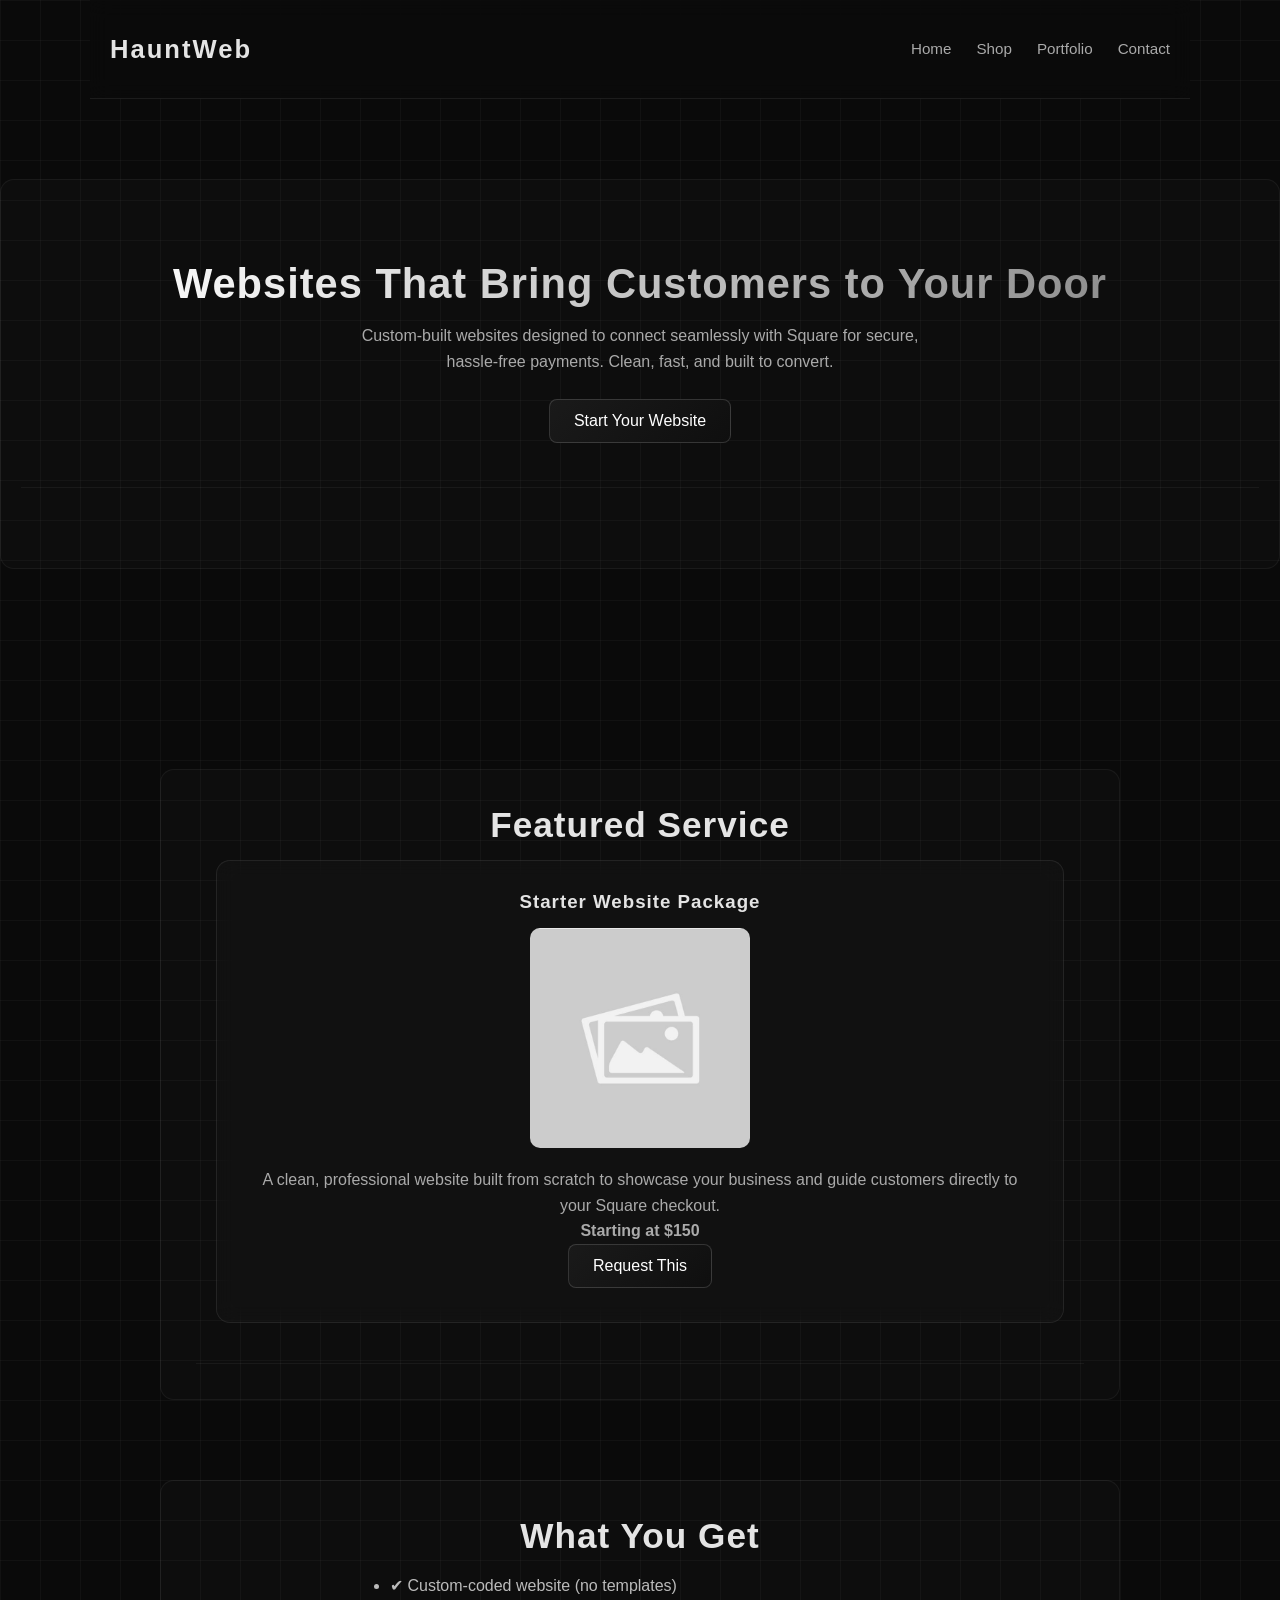
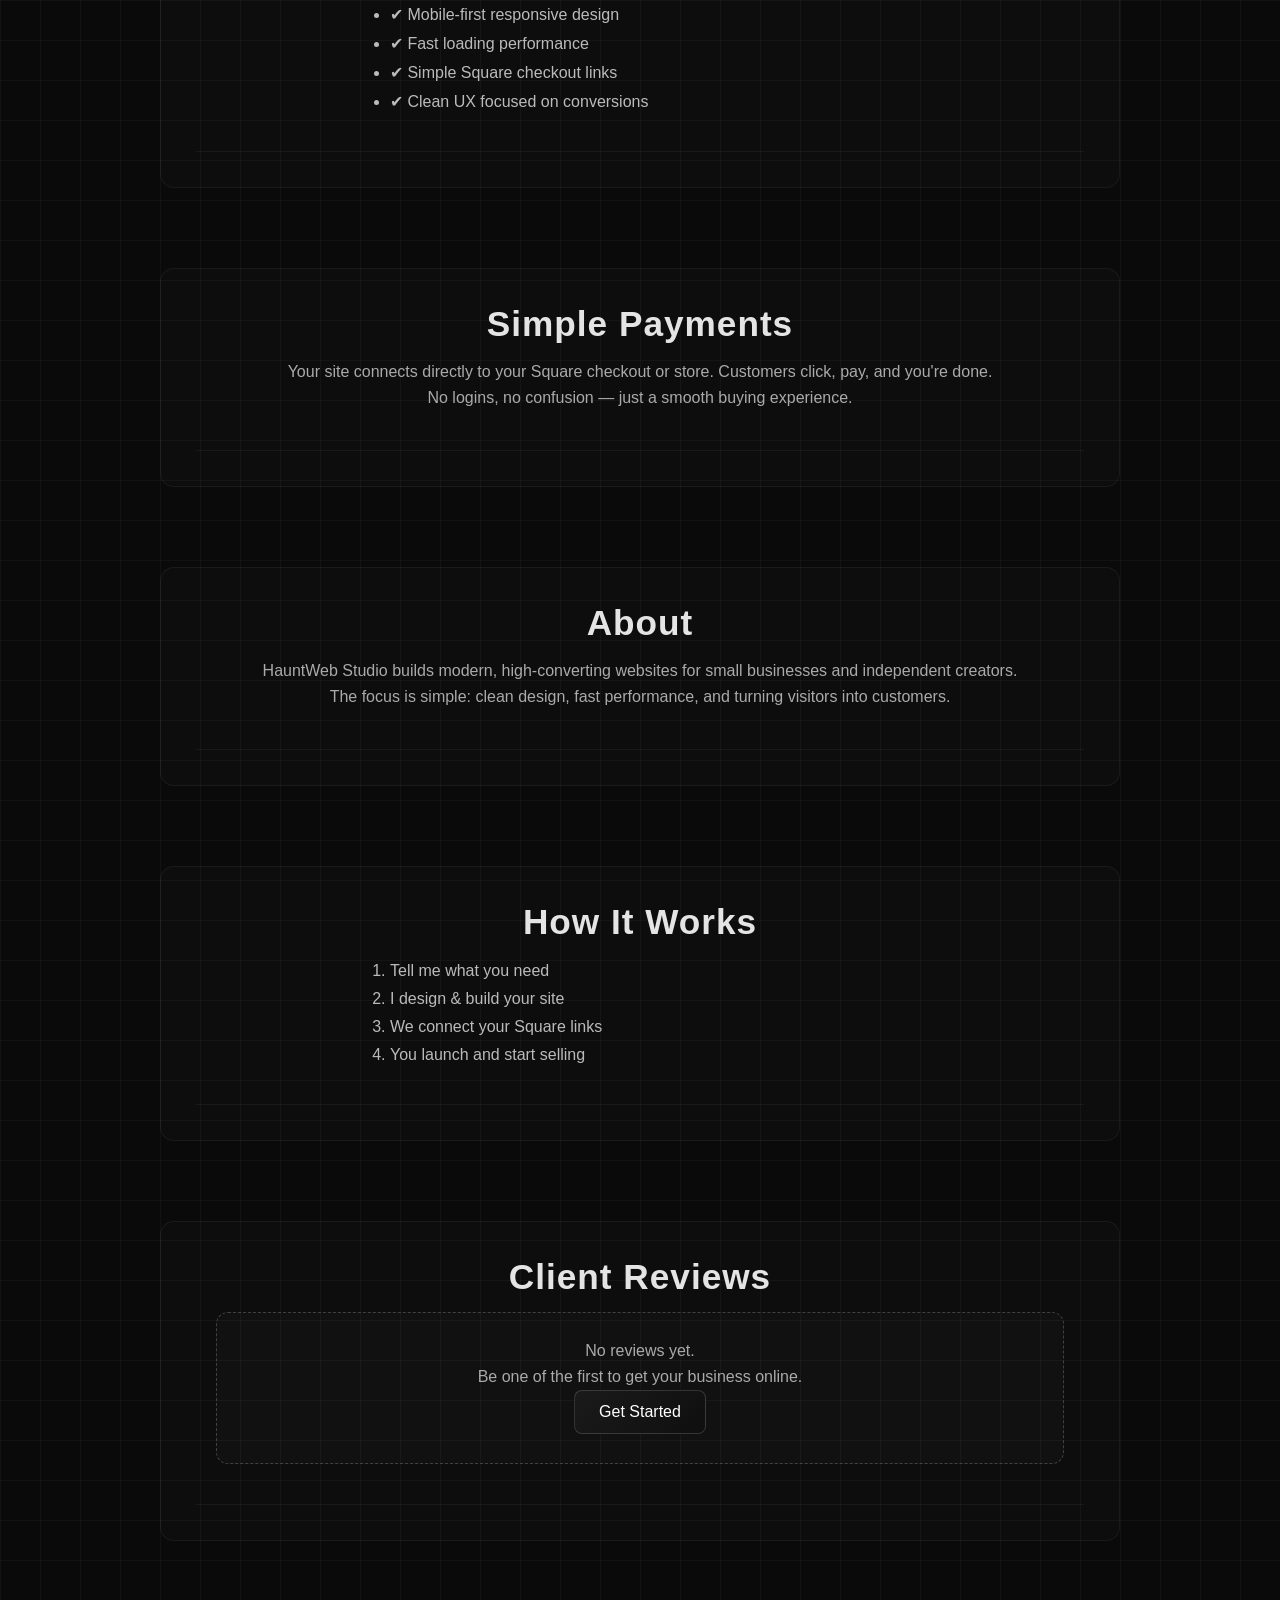
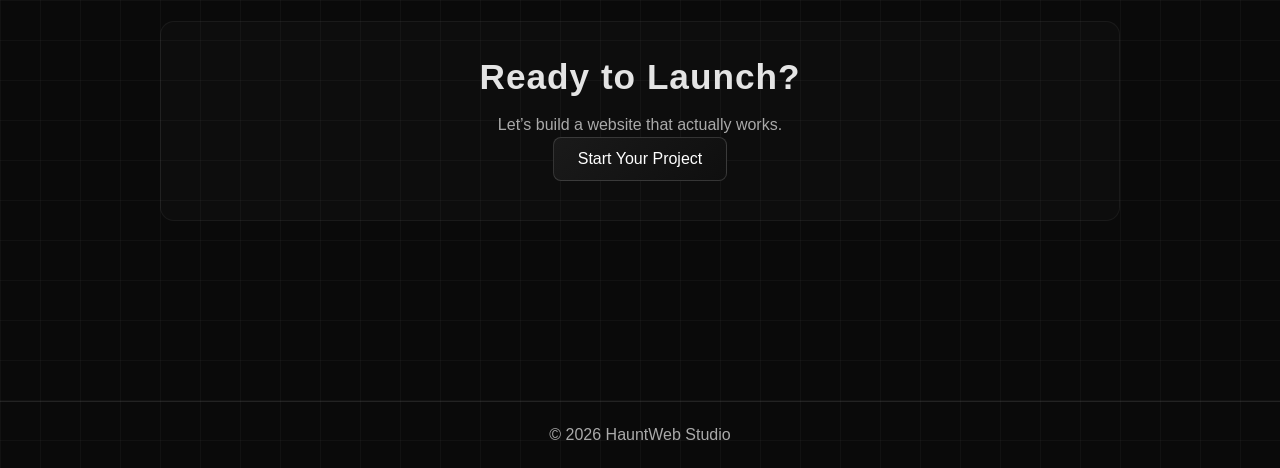
<file: index.html>
<!DOCTYPE html>
<html lang="en">

<head>
    <meta charset="UTF-8">
    <meta name="viewport" content="width=device-width, initial-scale=1.0">
    <title>HauntWeb Studio | Custom Websites</title>
    <link rel="stylesheet" href="styles.css">
</head>

<body>

    <!-- ================= HEADER ================= -->
    <header>
        <h1>HauntWeb</h1>

        <nav aria-label="Main navigation">

            <button id="menu-toggle" aria-label="Toggle menu">
                <span></span>
                <span></span>
                <span></span>
            </button>

            <div id="menu-overlay"></div>

            <ul id="menu">
                <li><a href="#">Home</a></li>
                <li><a href="shop.html">Shop</a></li>
                <li><a href="portfolio.html">Portfolio</a></li>
                <li><a href="contact.html">Contact</a></li>
            </ul>

        </nav>
    </header>

    <!-- ================= HERO ================= -->
    <section class="hero fade-in">
        <div class="container">
            <h2>Websites That Bring Customers to Your Door</h2>
            <p>
                Custom-built websites designed to connect seamlessly with Square for secure,
                hassle-free payments. Clean, fast, and built to convert.
            </p>

            <a href="shop.html" class="btn">Start Your Website</a>
        </div>
    </section>

    <main>

        <!-- ================= FEATURE ================= -->
        <section class="products fade-in">
            <div class="container">
                <h2>Featured Service</h2>

                <article>
                    <h3>Starter Website Package</h3>

                    <img src="IMG/placeholder.jpg" alt="Website preview">

                    <p>
                        A clean, professional website built from scratch to showcase your business
                        and guide customers directly to your Square checkout.
                    </p>

                    <p><strong>Starting at $150</strong></p>

                    <a href="shop.html" class="btn">Request This</a>
                </article>
            </div>
        </section>

        <!-- ================= BENEFITS ================= -->
        <section class="fade-in">
            <div class="container">
                <h2>What You Get</h2>

                <ul>
                    <li>✔ Custom-coded website (no templates)</li>
                    <li>✔ Mobile-first responsive design</li>
                    <li>✔ Fast loading performance</li>
                    <li>✔ Simple Square checkout links</li>
                    <li>✔ Clean UX focused on conversions</li>
                </ul>
            </div>
        </section>

        <!-- ================= PAYMENTS ================= -->
        <section class="fade-in">
            <div class="container">
                <h2>Simple Payments</h2>

                <p>
                    Your site connects directly to your Square checkout or store.
                    Customers click, pay, and you're done.
                </p>

                <p>No logins, no confusion — just a smooth buying experience.</p>
            </div>
        </section>

        <!-- ================= ABOUT ================= -->
        <section class="fade-in">
            <div class="container">
                <h2>About</h2>

                <p>
                    HauntWeb Studio builds modern, high-converting websites for small businesses
                    and independent creators.
                </p>

                <p>
                    The focus is simple: clean design, fast performance, and turning visitors into customers.
                </p>
            </div>
        </section>

        <!-- ================= PROCESS ================= -->
        <section class="fade-in">
            <div class="container">
                <h2>How It Works</h2>

                <ol>
                    <li>Tell me what you need</li>
                    <li>I design & build your site</li>
                    <li>We connect your Square links</li>
                    <li>You launch and start selling</li>
                </ol>
            </div>
        </section>

        <!-- ================= REVIEWS ================= -->
        <section class="fade-in">
            <div class="container">
                <h2>Client Reviews</h2>

                <div class="reviews-box">
                    <p>No reviews yet.</p>
                    <p>Be one of the first to get your business online.</p>

                    <a href="#" class="btn">Get Started</a>
                </div>
            </div>
        </section>

        <!-- ================= CTA ================= -->
        <section class="fade-in">
            <div class="container">
                <h2>Ready to Launch?</h2>
                <p>Let’s build a website that actually works.</p>

                <a href="shop.html" class="btn">Start Your Project</a>
            </div>
        </section>

    </main>

    <!-- ================= FOOTER ================= -->
    <footer>
        <p>&copy; 2026 HauntWeb Studio</p>
    </footer>

    <!-- ================= BACK TO TOP ================= -->
    <button id="back-to-top">↑</button>

    <!-- ================= SCRIPTS ================= -->
    <script>
        const toggle = document.getElementById("menu-toggle");
        const menu = document.getElementById("menu");
        const overlay = document.getElementById("menu-overlay");

        toggle.addEventListener("click", () => {
            toggle.classList.toggle("active");
            menu.classList.toggle("active");
            overlay.classList.toggle("active");
        });

        overlay.addEventListener("click", () => {
            toggle.classList.remove("active");
            menu.classList.remove("active");
            overlay.classList.remove("active");
        });
    </script>

    <script>
        const backToTop = document.getElementById("back-to-top");

        window.addEventListener("scroll", () => {
            backToTop.style.display = window.scrollY > 300 ? "block" : "none";
        });

        backToTop.addEventListener("click", () => {
            window.scrollTo({ top: 0, behavior: "smooth" });
        });
    </script>

    <script>
        const elements = document.querySelectorAll(".fade-in");

        const observer = new IntersectionObserver((entries) => {
            entries.forEach(entry => {
                if (entry.isIntersecting) {
                    entry.target.classList.add("show");
                }
            });
        });

        elements.forEach(el => observer.observe(el));
    </script>

</body>

</html>
</file>
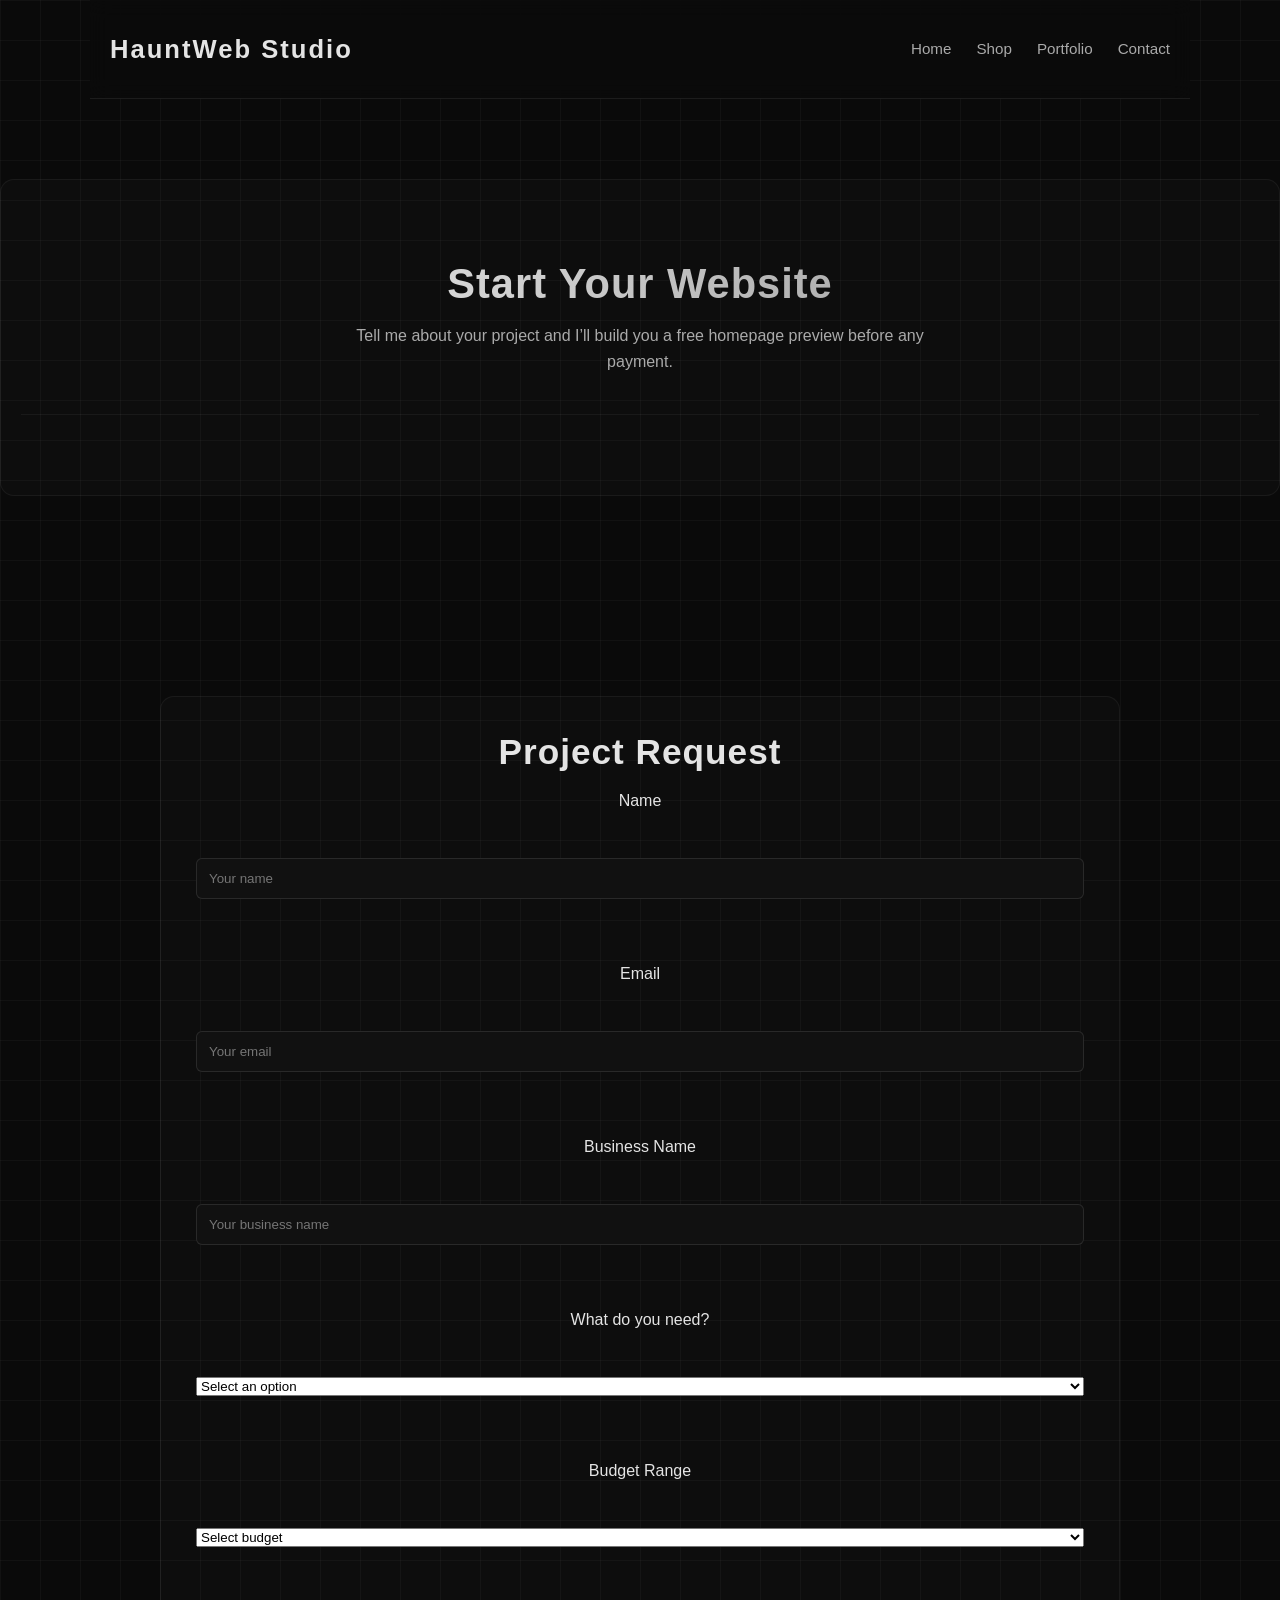
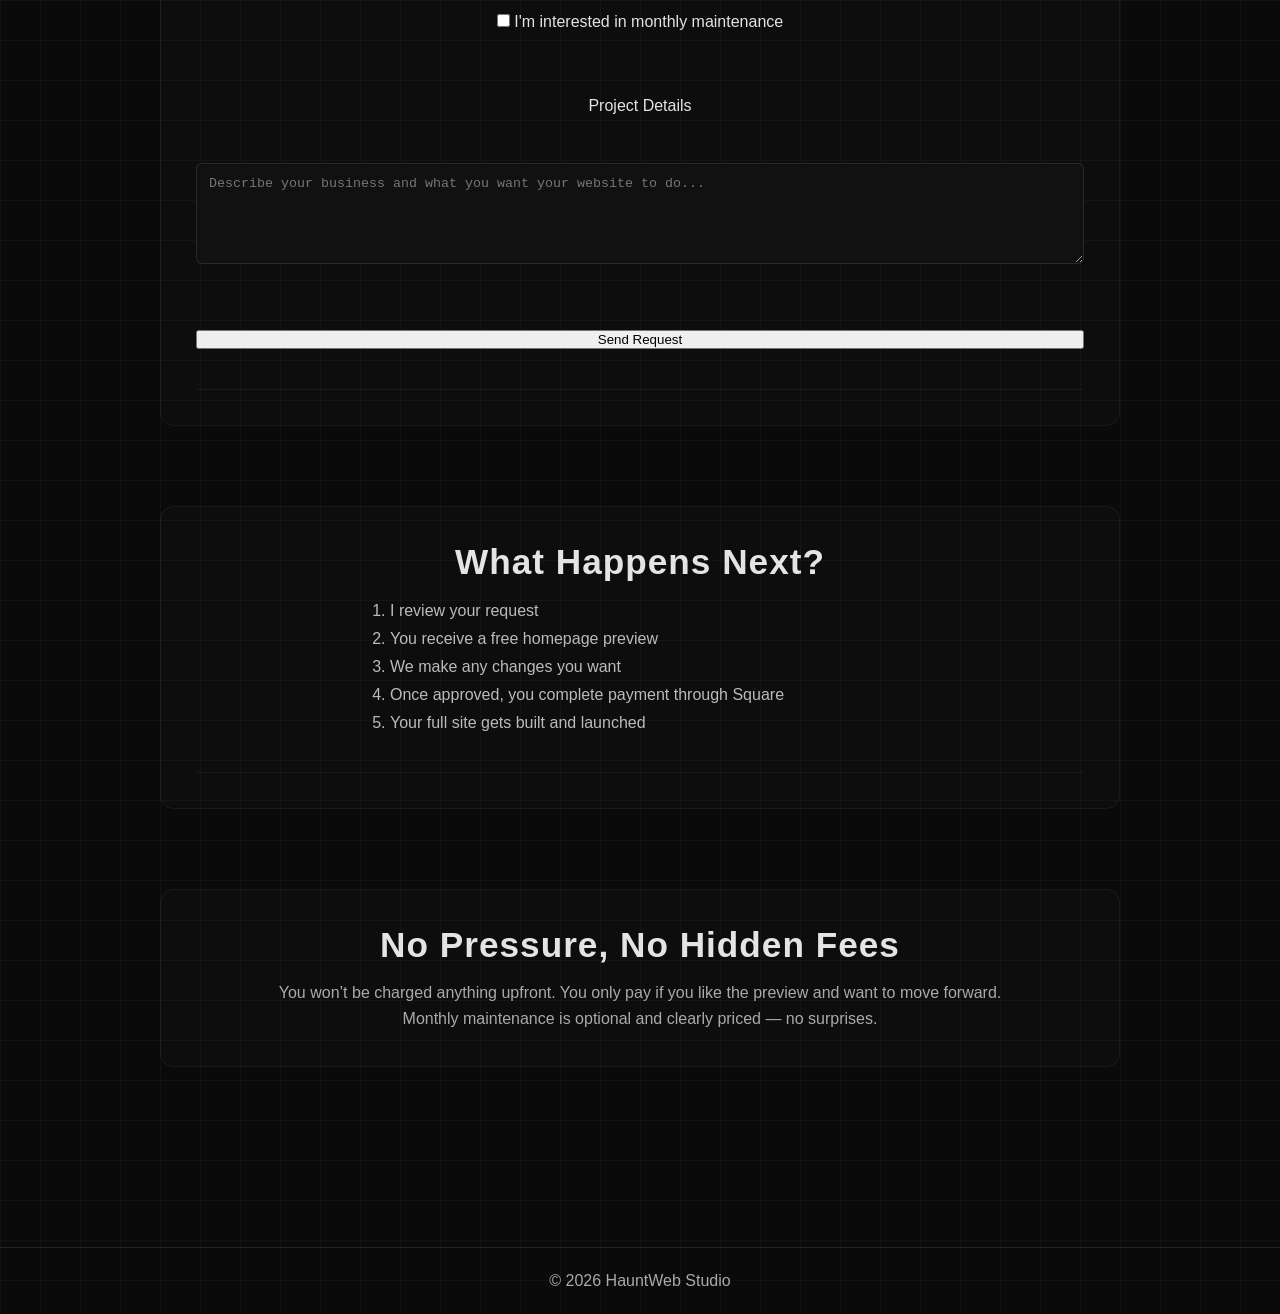
<file: contact.html>
<!DOCTYPE html>
<html lang="en">

<head>
    <meta charset="UTF-8">
    <meta name="viewport" content="width=device-width, initial-scale=1.0">
    <title>Contact | HauntWeb Studio</title>
    <link rel="stylesheet" href="styles.css">
</head>

<body>

    <header>
        <h1>HauntWeb Studio</h1>

        <nav>
            <button id="menu-toggle">
                <span></span>
                <span></span>
                <span></span>
            </button>

            <div id="menu-overlay"></div>

            <ul id="menu">
                <li><a href="index.html">Home</a></li>
                <li><a href="shop.html">Shop</a></li>
                <li><a href="portfolio.html">Portfolio</a></li>
                <li><a href="contact.html">Contact</a></li>
            </ul>
        </nav>
    </header>

    <!-- HERO -->
    <section class="hero">
        <h2>Start Your Website</h2>
        <p>
            Tell me about your project and I’ll build you a free homepage preview before any payment.
        </p>
    </section>

    <main>

        <!-- CONTACT FORM -->
        <section class="products">
            <h2>Project Request</h2>

            <form action="https://formspree.io/f/maqabbqd" method="POST" class="contact-form">

                <label>Name</label><br>
                <input type="text" name="name" placeholder="Your name" required><br><br>

                <label>Email</label><br>
                <input type="email" name="email" placeholder="Your email" required><br><br>

                <label>Business Name</label><br>
                <input type="text" name="business" placeholder="Your business name"><br><br>

                <label>What do you need?</label><br>
                <select name="project-type">
                    <option value="">Select an option</option>
                    <option value="New Website">New Website</option>
                    <option value="Landing Page">Landing Page</option>
                    <option value="Not Sure Yet">Not Sure Yet</option>
                </select><br><br>

                <label>Budget Range</label><br>
                <select name="budget">
                    <option value="">Select budget</option>
                    <option value="$150 - Starter">Starter ($150)</option>
                    <option value="$300 - Business">Business ($300)</option>
                    <option value="$500+ - Premium">Premium ($500+)</option>
                    <option value="Not Sure">Not Sure</option>
                </select><br><br>

                <label>
                    <input type="checkbox" name="Maintenance Interest" value="Yes">
                    I'm interested in monthly maintenance
                </label>
                <br><br>

                <label>Project Details</label><br>
                <textarea name="message" rows="5"
                    placeholder="Describe your business and what you want your website to do..."></textarea><br><br>

                <button type="submit">Send Request</button>

            </form>
        </section>

        <!-- PROCESS -->
        <section>
            <h2>What Happens Next?</h2>

            <ol>
                <li>I review your request</li>
                <li>You receive a free homepage preview</li>
                <li>We make any changes you want</li>
                <li>Once approved, you complete payment through Square</li>
                <li>Your full site gets built and launched</li>
            </ol>
        </section>

        <!-- TRUST -->
        <section>
            <h2>No Pressure, No Hidden Fees</h2>

            <p>
                You won’t be charged anything upfront. You only pay if you like the preview and want to move forward.
            </p>

            <p>
                Monthly maintenance is optional and clearly priced — no surprises.
            </p>
        </section>

    </main>

    <footer>
        <p>&copy; 2026 HauntWeb Studio</p>
    </footer>

    <script>
        const toggle = document.getElementById("menu-toggle");
        const menu = document.getElementById("menu");
        const overlay = document.getElementById("menu-overlay");

        toggle.addEventListener("click", () => {
            toggle.classList.toggle("active");
            menu.classList.toggle("active");
            overlay.classList.toggle("active");
        });

        overlay.addEventListener("click", () => {
            toggle.classList.remove("active");
            menu.classList.remove("active");
            overlay.classList.remove("active");
        });
    </script>

</body>

</html>
</file>
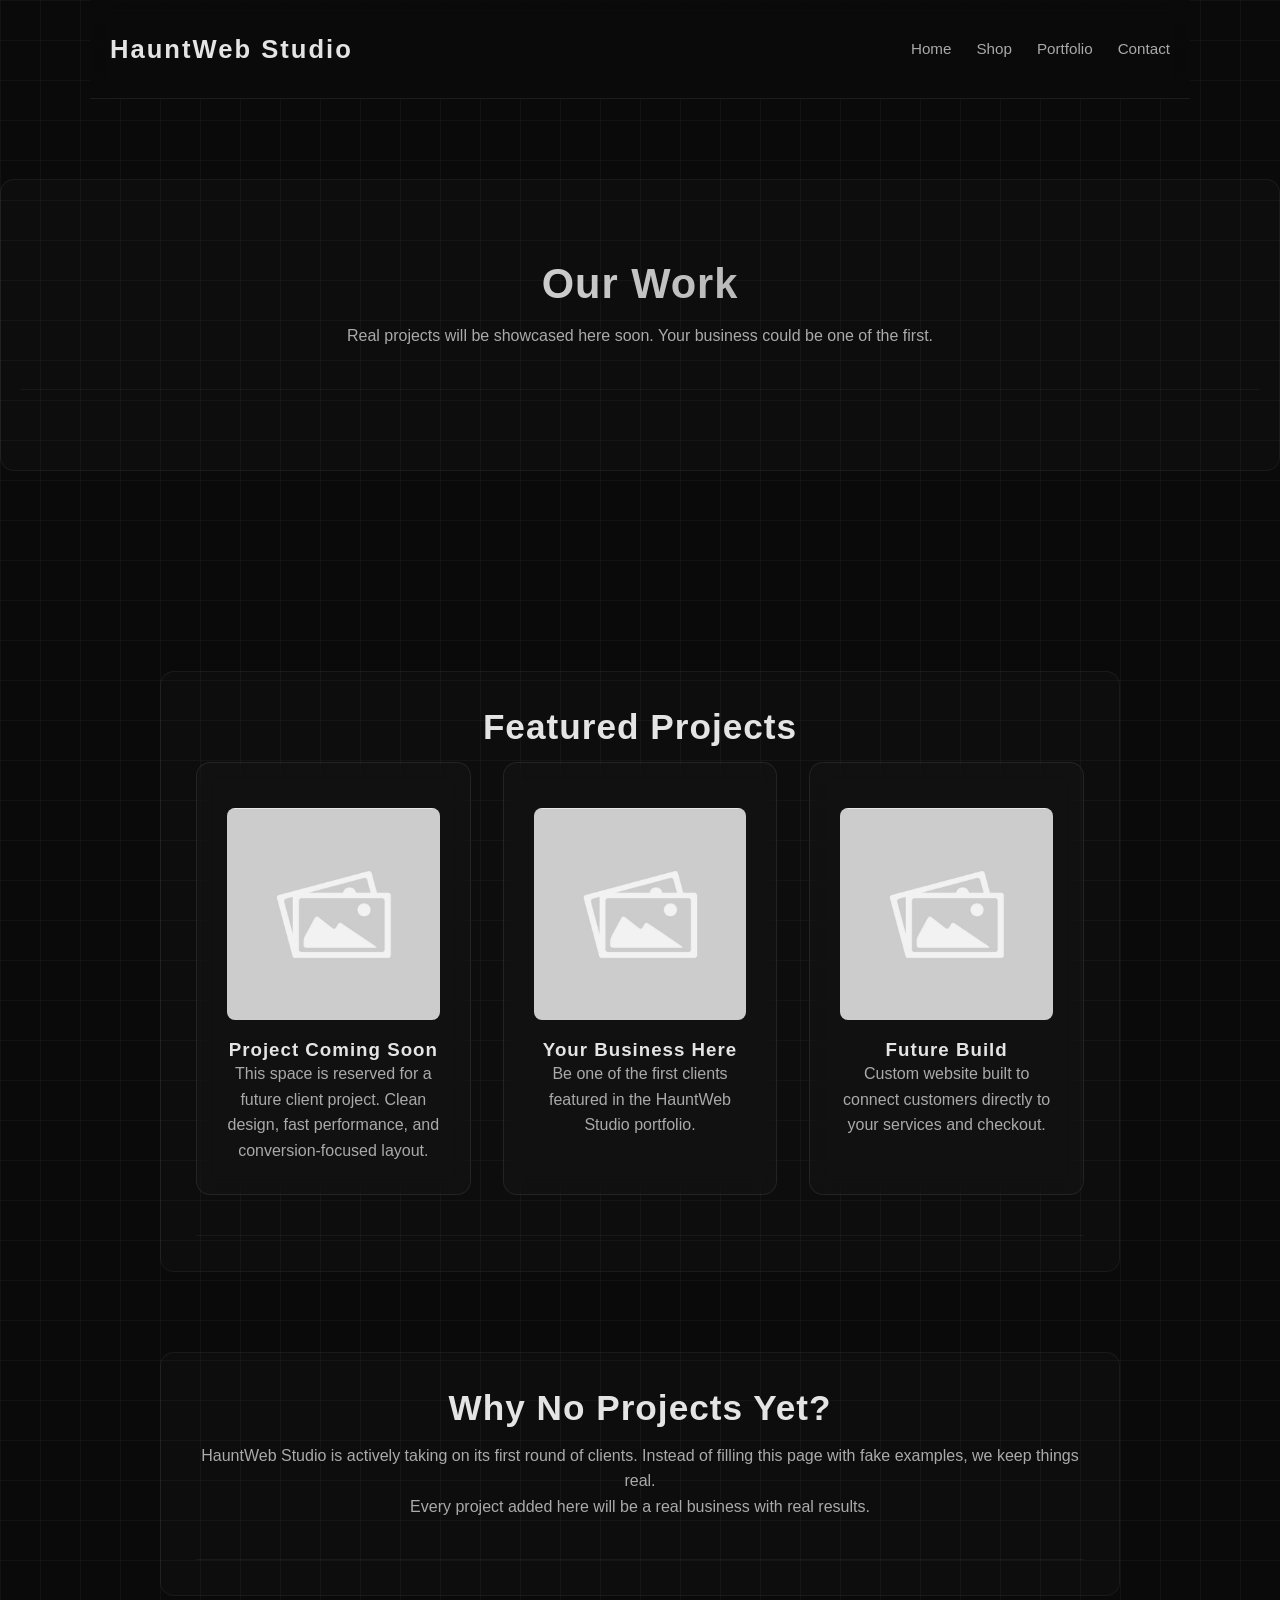
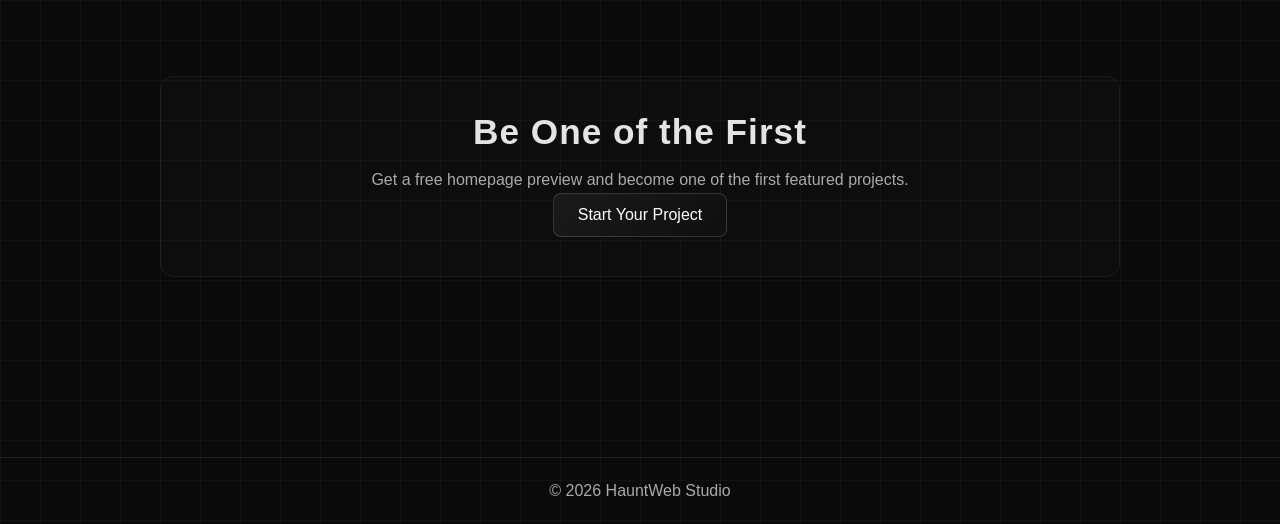
<file: portfolio.html>
<!DOCTYPE html>
<html lang="en">

<head>
    <meta charset="UTF-8">
    <meta name="viewport" content="width=device-width, initial-scale=1.0">
    <title>Portfolio | HauntWeb Studio</title>
    <link rel="stylesheet" href="styles.css">
</head>

<body>

    <header>
        <h1>HauntWeb Studio</h1>

        <nav>
            <button id="menu-toggle">
                <span></span>
                <span></span>
                <span></span>
            </button>

            <div id="menu-overlay"></div>

            <ul id="menu">
                <li><a href="index.html">Home</a></li>
                <li><a href="shop.html">Shop</a></li>
                <li><a href="portfolio.html">Portfolio</a></li>
                <li><a href="contact.html">Contact</a></li>
            </ul>
        </nav>
    </header>

    <!-- HERO -->
    <section class="hero">
        <h2>Our Work</h2>
        <p>
            Real projects will be showcased here soon. Your business could be one of the first.
        </p>
    </section>

    <main>

        <!-- PORTFOLIO GRID -->
        <section class="products">
            <h2>Featured Projects</h2>

            <div class="portfolio-grid">

                <!-- PLACEHOLDER 1 -->
                <article class="portfolio-card">
                    <img src="IMG/placeholder.jpg" alt="Coming soon project">
                    <h3>Project Coming Soon</h3>
                    <p>
                        This space is reserved for a future client project.
                        Clean design, fast performance, and conversion-focused layout.
                    </p>
                </article>

                <!-- PLACEHOLDER 2 -->
                <article class="portfolio-card">
                    <img src="IMG/placeholder.jpg" alt="Coming soon project">
                    <h3>Your Business Here</h3>
                    <p>
                        Be one of the first clients featured in the HauntWeb Studio portfolio.
                    </p>
                </article>

                <!-- PLACEHOLDER 3 -->
                <article class="portfolio-card">
                    <img src="IMG/placeholder.jpg" alt="Coming soon project">
                    <h3>Future Build</h3>
                    <p>
                        Custom website built to connect customers directly to your services and checkout.
                    </p>
                </article>

            </div>
        </section>

        <!-- TRANSPARENCY SECTION -->
        <section>
            <h2>Why No Projects Yet?</h2>

            <p>
                HauntWeb Studio is actively taking on its first round of clients.
                Instead of filling this page with fake examples, we keep things real.
            </p>

            <p>
                Every project added here will be a real business with real results.
            </p>
        </section>

        <!-- CTA -->
        <section>
            <h2>Be One of the First</h2>
            <p>
                Get a free homepage preview and become one of the first featured projects.
            </p>

            <a href="shop.html" class="btn">Start Your Project</a>
        </section>

    </main>

    <footer>
        <p>&copy; 2026 HauntWeb Studio</p>
    </footer>

    <script>
        const toggle = document.getElementById("menu-toggle");
        const menu = document.getElementById("menu");
        const overlay = document.getElementById("menu-overlay");

        toggle.addEventListener("click", () => {
            toggle.classList.toggle("active");
            menu.classList.toggle("active");
            overlay.classList.toggle("active");
        });

        overlay.addEventListener("click", () => {
            toggle.classList.remove("active");
            menu.classList.remove("active");
            overlay.classList.remove("active");
        });
    </script>

</body>

</html>
</file>
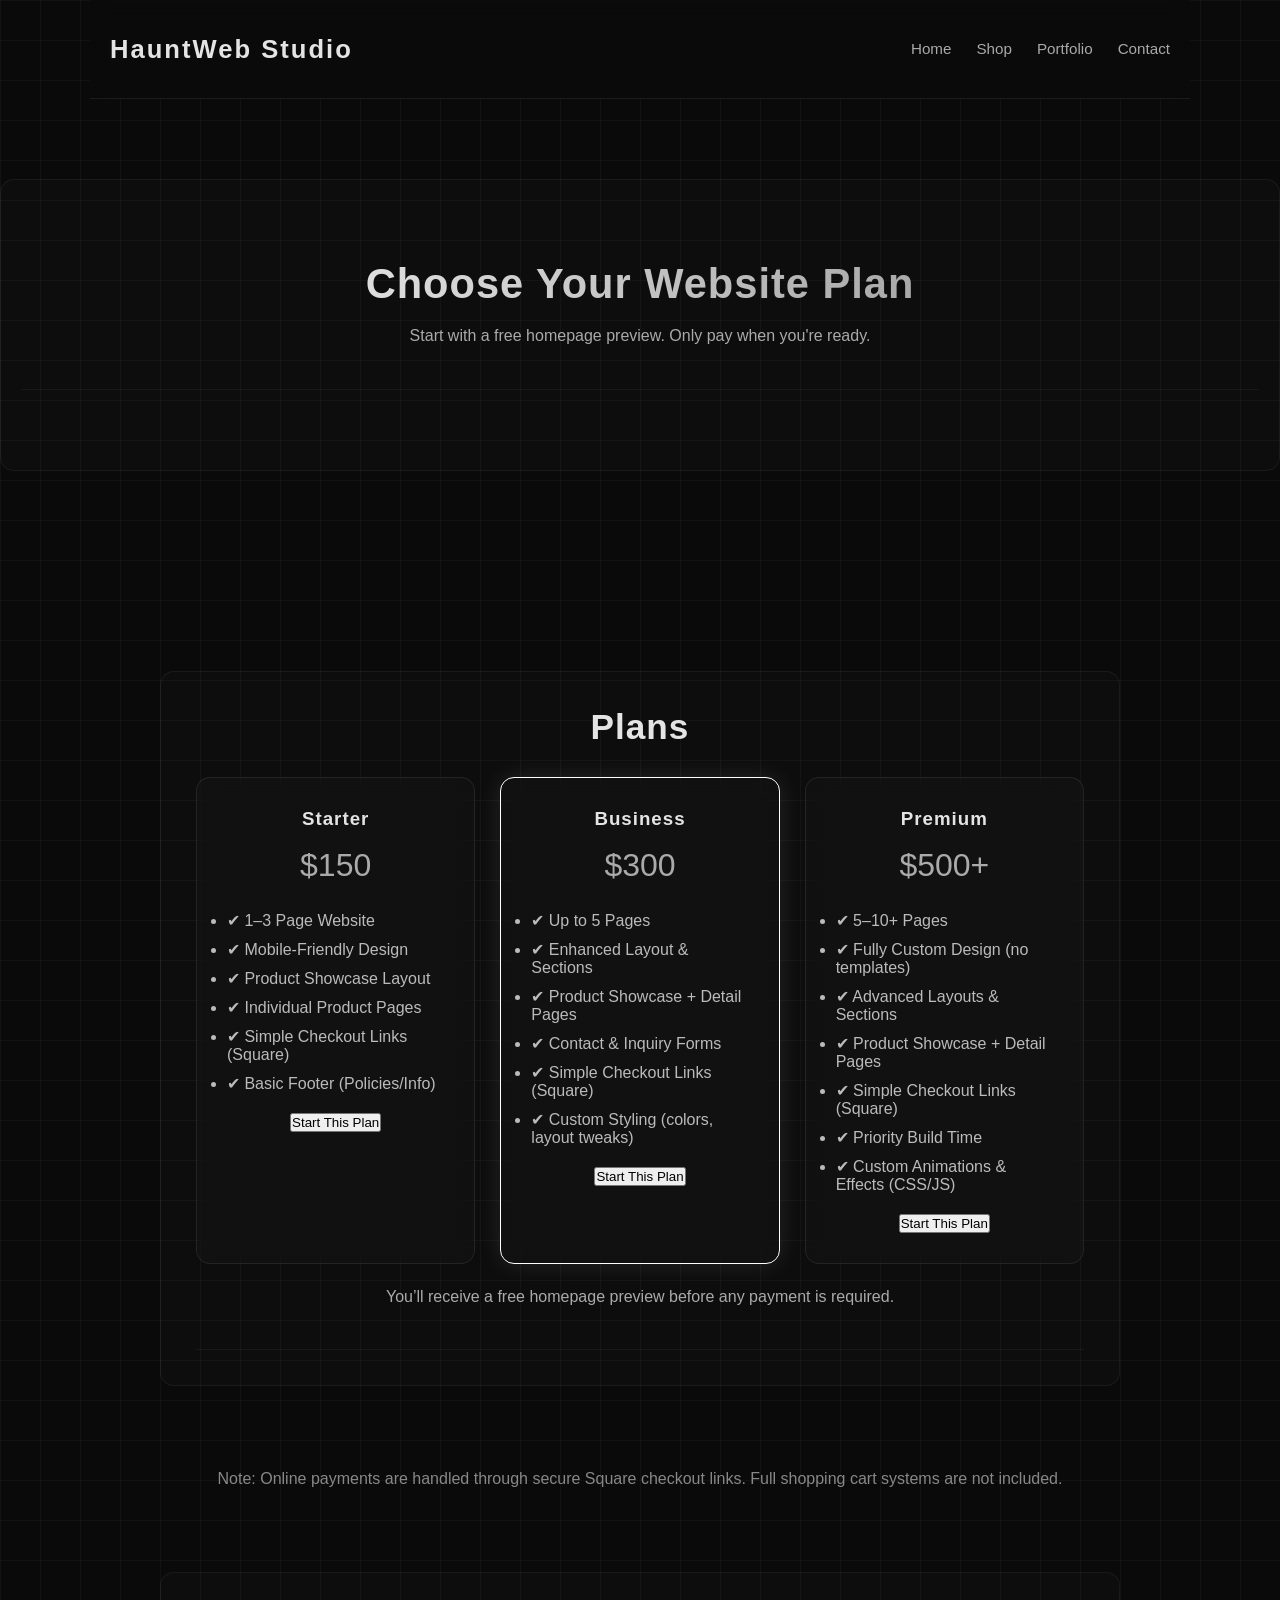
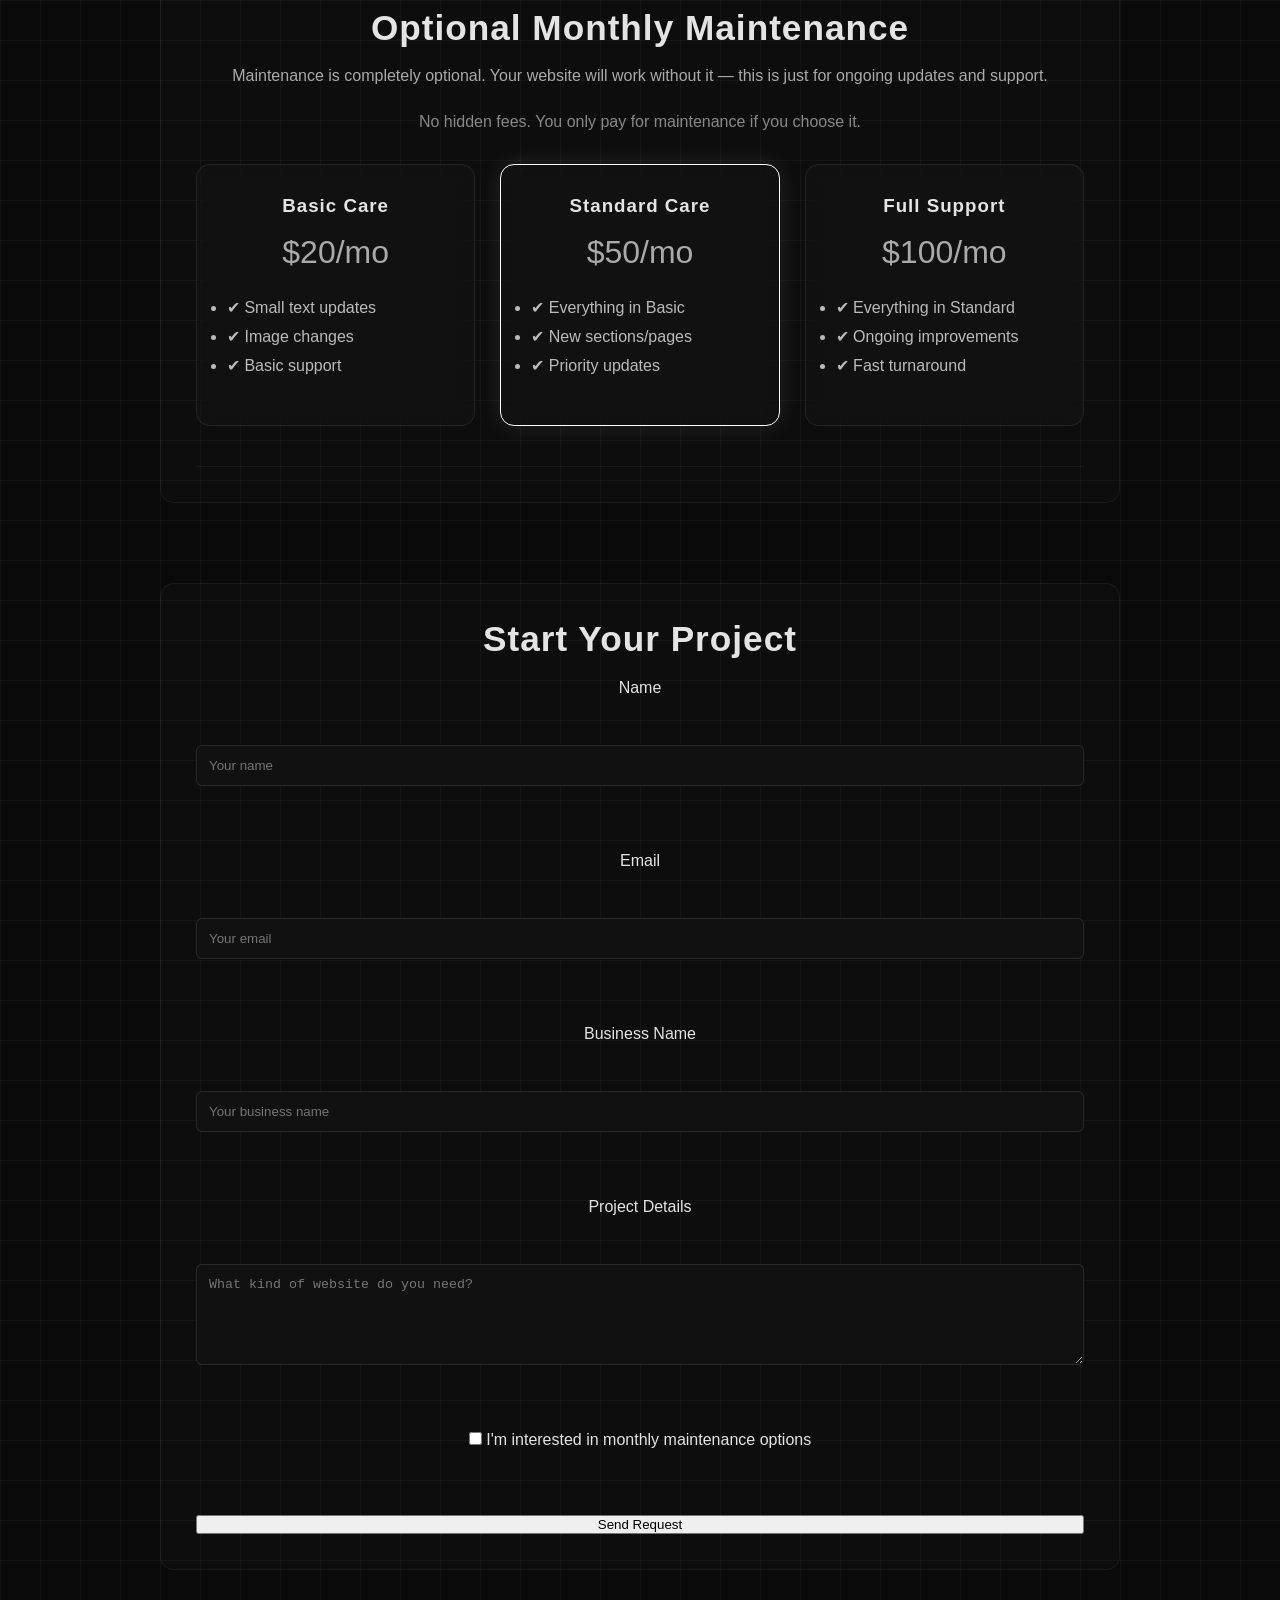
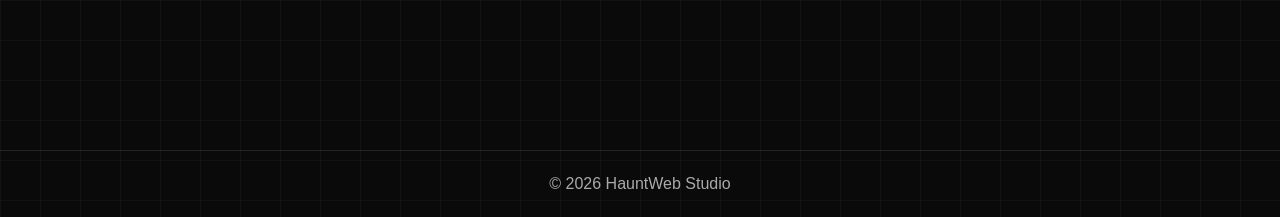
<file: shop.html>
<!DOCTYPE html>
<html lang="en">

<head>
    <meta charset="UTF-8">
    <meta name="viewport" content="width=device-width, initial-scale=1.0">
    <title>Shop | HauntWeb Studio</title>
    <link rel="stylesheet" href="styles.css">
</head>

<body>

    <header>
        <h1>HauntWeb Studio</h1>

        <nav>
            <button id="menu-toggle">
                <span></span>
                <span></span>
                <span></span>
            </button>

            <div id="menu-overlay"></div>

            <ul id="menu">
                <li><a href="index.html">Home</a></li>
                <li><a href="shop.html">Shop</a></li>
                <li><a href="portfolio.html">Portfolio</a></li>
                <li><a href="contact.html">Contact</a></li>
            </ul>
        </nav>
    </header>

    <!-- HERO -->
    <section class="hero">
        <h2>Choose Your Website Plan</h2>
        <p>
            Start with a free homepage preview. Only pay when you're ready.
        </p>
    </section>

    <main>

        <!-- PRICING -->
        <section class="products">
            <h2>Plans</h2>

            <div class="pricing-grid">

                <!-- STARTER -->
                <article class="pricing-card">
                    <h3>Starter</h3>
                    <p class="price">$150</p>
                
                    <ul>
                        <li>✔ 1–3 Page Website</li>
                        <li>✔ Mobile-Friendly Design</li>
                        <li>✔ Product Showcase Layout</li>
                        <li>✔ Individual Product Pages</li>
                        <li>✔ Simple Checkout Links (Square)</li>
                        <li>✔ Basic Footer (Policies/Info)</li>
                    </ul>
                
                    <button onclick="selectPlan('Starter Plan')">Start This Plan</button>
                </article>

                <!-- BUSINESS -->
                <article class="pricing-card featured">
                    <h3>Business</h3>
                    <p class="price">$300</p>
                
                    <ul>
                        <li>✔ Up to 5 Pages</li>
                        <li>✔ Enhanced Layout & Sections</li>
                        <li>✔ Product Showcase + Detail Pages</li>
                        <li>✔ Contact & Inquiry Forms</li>
                        <li>✔ Simple Checkout Links (Square)</li>
                        <li>✔ Custom Styling (colors, layout tweaks)</li>
                    </ul>
                
                    <button onclick="selectPlan('Business Plan')">Start This Plan</button>
                </article>

                <!-- PREMIUM -->
                <article class="pricing-card">
                    <h3>Premium</h3>
                    <p class="price">$500+</p>
                
                    <ul>
                        <li>✔ 5–10+ Pages</li>
                        <li>✔ Fully Custom Design (no templates)</li>
                        <li>✔ Advanced Layouts & Sections</li>
                        <li>✔ Product Showcase + Detail Pages</li>
                        <li>✔ Simple Checkout Links (Square)</li>
                        <li>✔ Priority Build Time</li>
                        <li>✔ Custom Animations & Effects (CSS/JS)</li>
                    </ul>
                
                    <button onclick="selectPlan('Premium Plan')">Start This Plan</button>
                </article>

            </div>

            <p style="margin-top: 20px; color: #aaa;">
                You’ll receive a free homepage preview before any payment is required.
            </p>
        </section>

        <p style="margin-top: 15px; color: #888; text-align: center;">
            Note: Online payments are handled through secure Square checkout links.
            Full shopping cart systems are not included.
        </p>

        <section class="products">
            <h2>Optional Monthly Maintenance</h2>
        
            <p style="margin-bottom: 20px; color: #aaa;">
                Maintenance is completely optional. Your website will work without it — this is just for ongoing updates and
                support.
            </p>
            <p style="margin-top:20px; color:#888; text-align:center;">
                No hidden fees. You only pay for maintenance if you choose it.
            </p>
        
            <div class="pricing-grid">
        
                <!-- BASIC -->
                <article class="pricing-card">
                    <h3>Basic Care</h3>
                    <p class="price">$20/mo</p>
        
                    <ul>
                        <li>✔ Small text updates</li>
                        <li>✔ Image changes</li>
                        <li>✔ Basic support</li>
                    </ul>
                </article>
        
                <!-- STANDARD -->
                <article class="pricing-card featured">
                    <h3>Standard Care</h3>
                    <p class="price">$50/mo</p>
        
                    <ul>
                        <li>✔ Everything in Basic</li>
                        <li>✔ New sections/pages</li>
                        <li>✔ Priority updates</li>
                    </ul>
                </article>
        
                <!-- PREMIUM -->
                <article class="pricing-card">
                    <h3>Full Support</h3>
                    <p class="price">$100/mo</p>
        
                    <ul>
                        <li>✔ Everything in Standard</li>
                        <li>✔ Ongoing improvements</li>
                        <li>✔ Fast turnaround</li>
                    </ul>
                </article>
        
            </div>
        </section>

        <!-- FORM -->
        <section>
            <h2>Start Your Project</h2>

            <p id="selected-plan-text" style="margin-bottom: 10px; color: #fff;"></p>

            <form action="https://formspree.io/f/maqabbqd" method="POST" class="contact-form">

                <!-- hidden selected plan -->
                <input type="hidden" name="Selected Plan" id="selected-plan">

                <label>Name</label><br>
                <input type="text" name="name" placeholder="Your name" required><br><br>

                <label>Email</label><br>
                <input type="email" name="email" placeholder="Your email" required><br><br>

                <label>Business Name</label><br>
                <input type="text" name="business" placeholder="Your business name"><br><br>

                <label>Project Details</label><br>
                <textarea name="message" rows="5" placeholder="What kind of website do you need?"></textarea><br><br>

                <label>
                    <input type="checkbox" name="Maintenance Interest" value="Yes">
                    I'm interested in monthly maintenance options
                </label>
                <br><br>

                <button type="submit">Send Request</button>
            </form>
        </section>

    </main>

    <footer>
        <p>&copy; 2026 HauntWeb Studio</p>
    </footer>

    <script>
        /* MOBILE NAV */
        const toggle = document.getElementById("menu-toggle");
        const menu = document.getElementById("menu");
        const overlay = document.getElementById("menu-overlay");

        toggle.addEventListener("click", () => {
            toggle.classList.toggle("active");
            menu.classList.toggle("active");
            overlay.classList.toggle("active");
        });

        overlay.addEventListener("click", () => {
            toggle.classList.remove("active");
            menu.classList.remove("active");
            overlay.classList.remove("active");
        });

        /* PLAN SELECT */
        function selectPlan(plan) {
            // set hidden input
            document.getElementById("selected-plan").value = plan;

            // show user feedback
            document.getElementById("selected-plan-text").textContent =
                "Selected Plan: " + plan;

            // scroll to form
            document.querySelector(".contact-form").scrollIntoView({
                behavior: "smooth"
            });
        }
    </script>

</body>

</html>
</file>
<file: styles.css>
/* =========================
RESET
========================= */
* {
    margin: 0;
    padding: 0;
    box-sizing: border-box;
}

/* =========================
BASE
========================= */
html {
    scroll-behavior: smooth;
}

body {
    font-family: 'Segoe UI', Tahoma, sans-serif;
    color: #e4e4e4;
    background-color: #0a0a0a;
    text-align: center;

    /* animated grid */
    background-image:
        linear-gradient(rgba(255, 255, 255, 0.03) 1px, transparent 1px),
        linear-gradient(90deg, rgba(255, 255, 255, 0.03) 1px, transparent 1px);
    background-size: 40px 40px;
    animation: moveGrid 8s linear infinite;
}

@keyframes moveGrid {
    from {
        background-position: 0 0;
    }

    to {
        background-position: 40px 40px;
    }
}

/* =========================
LAYOUT
========================= */
main {
    max-width: 1000px;
    margin: 0 auto;
    padding: 40px 20px;
}

/* CONTAINER (REQUIRED) */
.container {
    max-width: 1100px;
    margin: 0 auto;
    padding: 0 20px;
}

/* =========================
TYPOGRAPHY
========================= */
h1,
h2,
h3 {
    font-weight: 600;
    letter-spacing: 1px;
}

h2 {
    font-size: 2.2rem;
    margin-bottom: 15px;
}

p {
    color: #aaa;
    line-height: 1.6;
}

/* =========================
HEADER (GLASS + STICKY)
========================= */
header {
    position: sticky;
    top: 0;
    z-index: 1000;

    padding: 20px;

    background: rgba(10, 10, 10, 0.7);
    backdrop-filter: blur(10px);
        -webkit-backdrop-filter: blur(10px);

    border-bottom: 1px solid rgba(255, 255, 255, 0.08);
}

header h1 {
    font-size: 1.6rem;
    letter-spacing: 2px;
}

/* =========================
SECTIONS (DEPTH)
========================= */
section {
    margin: 80px 0;
    padding: 35px;

    border-radius: 14px;

    background: rgba(255, 255, 255, 0.015);
    border: 1px solid rgba(255, 255, 255, 0.05);

    transition: 0.3s ease;
}

section:hover {
    border-color: rgba(255, 255, 255, 0.12);
}

/* subtle divider */
section:not(:last-child)::after {
    content: "";
    display: block;
    margin-top: 40px;
    height: 1px;
    background: rgba(255, 255, 255, 0.05);
}

/* =========================
HERO
========================= */
.hero {
    padding: 80px 20px;
}

.hero h2 {
    font-size: 2.6rem;

    background: linear-gradient(90deg, #fff, #888);
    background-clip: text;
        -webkit-background-clip: text;
    
        color: transparent;
        -webkit-text-fill-color: transparent;

    margin-bottom: 15px;
}

.hero p {
    max-width: 600px;
    margin: 0 auto 25px;
}

/* =========================
PRODUCT CARD
========================= */
.products article {
    padding: 30px;
    border-radius: 14px;

    background: rgba(255, 255, 255, 0.02);
    border: 1px solid rgba(255, 255, 255, 0.08);

    backdrop-filter: blur(10px);
        -webkit-backdrop-filter: blur(10px);

    transition: 0.3s ease;
}

.products article:hover {
    transform: translateY(-6px);
    box-shadow: 0 10px 30px rgba(0, 0, 0, 0.6);
}

.products img {
    width: 220px;
    max-width: 100%;
    margin: 15px 0;
    border-radius: 10px;
}

/* =========================
LISTS
========================= */
ul,
ol {
    text-align: left;
    max-width: 500px;
    margin: 20px auto;
    color: #bbb;
}

li {
    margin: 10px 0;
}

/* =========================
BUTTONS (PREMIUM)
========================= */
.btn {
    display: inline-block;
    padding: 12px 24px;
    border-radius: 8px;

    background: linear-gradient(135deg, #1a1a1a, #0f0f0f);
    border: 1px solid rgba(255, 255, 255, 0.15);

    color: #fff;
    text-decoration: none;

    position: relative;
    overflow: hidden;

    transition: all 0.3s ease;
}

/* shine effect */
.btn::before {
    content: "";
    position: absolute;
    width: 120%;
    height: 100%;
    top: 0;
    left: -120%;

    background: linear-gradient(120deg,
            transparent,
            rgba(255, 255, 255, 0.25),
            transparent);

    transition: 0.5s;
}

.btn:hover::before {
    left: 120%;
}

.btn:hover {
    transform: translateY(-3px);
    box-shadow: 0 12px 30px rgba(0, 0, 0, 0.7);
}

.btn:active {
    transform: scale(0.97);
}

/* =========================
REVIEWS
========================= */
.reviews-box {
    padding: 25px;
    border-radius: 12px;

    border: 1px dashed rgba(255, 255, 255, 0.2);
    background: rgba(255, 255, 255, 0.02);
}

/* =========================
FOOTER
========================= */
footer {
    margin-top: 60px;
    padding: 20px;
    border-top: 1px solid rgba(255, 255, 255, 0.1);
    color: #777;
}

/* =========================
BACK TO TOP
========================= */
#back-to-top {
    position: fixed;
    bottom: 20px;
    right: 20px;

    display: none;

    padding: 10px 15px;
    border-radius: 6px;

    background: #111;
    color: #fff;
    border: none;

    cursor: pointer;

    box-shadow: 0 0 10px rgba(255, 255, 255, 0.2);
    transition: 0.3s;
}

#back-to-top:hover {
    transform: scale(1.1);
}

/* =========================
MOBILE NAV
========================= */
#menu-toggle {
    position: relative;
    width: 30px;
    height: 25px;
    background: none;
    border: none;
    cursor: pointer;
    z-index: 1001;
}

#menu-toggle span {
    position: absolute;
    width: 100%;
    height: 3px;
    background: #fff;
    left: 0;
    transition: 0.3s;
}

#menu-toggle span:nth-child(1) {
    top: 0;
}

#menu-toggle span:nth-child(2) {
    top: 10px;
}

#menu-toggle span:nth-child(3) {
    top: 20px;
}

#menu-toggle.active span:nth-child(1) {
    transform: rotate(45deg);
    top: 10px;
}

#menu-toggle.active span:nth-child(2) {
    opacity: 0;
}

#menu-toggle.active span:nth-child(3) {
    transform: rotate(-45deg);
    top: 10px;
}

/* overlay */
#menu-overlay {
    position: fixed;
    inset: 0;
    background: rgba(0, 0, 0, 0.6);
    backdrop-filter: blur(4px);

    opacity: 0;
    pointer-events: none;
    transition: 0.3s;

    z-index: 999;
}

#menu-overlay.active {
    opacity: 1;
    pointer-events: all;
}

/* slide menu */
#menu {
    position: fixed;
    top: 0;
    right: -260px;

    width: 250px;
    height: 100%;

    background: #0f0f0f;
    border-left: 1px solid rgba(255, 255, 255, 0.1);

    list-style: none;
    padding-top: 80px;

    transition: 0.3s;
    z-index: 1000;
}

#menu.active {
    right: 0;
}

#menu li {
    margin: 20px 0;
}

#menu a {
    font-size: 1.2rem;
    color: #ccc;
    text-decoration: none;
}

#menu a:hover {
    color: #fff;
}

/* =========================
DESKTOP NAV
========================= */
@media (min-width: 768px) {

    header {
        display: flex;
        justify-content: space-between;
        align-items: center;
        max-width: 1100px;
        margin: 0 auto;
    }

    #menu-toggle,
    #menu-overlay {
        display: none;
    }

    #menu {
        position: static;
        display: flex !important;
        flex-direction: row;
        gap: 25px;

        height: auto;
        width: auto;
        padding: 0;

        background: none;
        border: none;
    }

    #menu li {
        margin: 0;
    }

    #menu a {
        position: relative;
        font-size: 0.95rem;
        color: #aaa;
        padding: 5px 0;
        transition: 0.3s;
    }

    #menu a::after {
        content: "";
        position: absolute;
        left: 0;
        bottom: -5px;
        width: 0%;
        height: 2px;
        background: #fff;
        transition: 0.3s;
    }

    #menu a:hover {
        color: #fff;
    }

    #menu a:hover::after {
        width: 100%;
    }
}

/* =========================
SCROLL ANIMATION
========================= */
.fade-in {
    opacity: 0;
    transform: translateY(30px);
    transition: all 0.8s ease;
}

.fade-in.show {
    opacity: 1;
    transform: translateY(0);
}

/* PRICING GRID */
.pricing-grid {
    display: grid;
    gap: 25px;
    margin-top: 30px;
}

@media (min-width: 768px) {
    .pricing-grid {
        grid-template-columns: repeat(3, 1fr);
    }
}

/* PRICING CARD */
.pricing-card {
    padding: 25px;
    border-radius: 12px;
    background: rgba(255, 255, 255, 0.02);
    border: 1px solid rgba(255, 255, 255, 0.1);
    transition: 0.3s;
}

.pricing-card:hover {
    transform: translateY(-5px);
    box-shadow: 0 0 20px rgba(255, 255, 255, 0.08);
}

.pricing-card .price {
    font-size: 2rem;
    margin: 10px 0;
}

/* FEATURED PLAN */
.pricing-card.featured {
    border: 1px solid #fff;
    box-shadow: 0 0 25px rgba(255, 255, 255, 0.1);
}

/* FORM */
.contact-form {
    display: flex;
    flex-direction: column;
    gap: 15px;
    margin-top: 20px;
}

.contact-form input,
.contact-form textarea {
    padding: 12px;
    border-radius: 6px;
    border: 1px solid rgba(255, 255, 255, 0.1);
    background: #111;
    color: #fff;
}

.portfolio-grid {
    display: grid;
    grid-template-columns: repeat(auto-fit, minmax(250px, 1fr));
    gap: 2rem;
}

.portfolio-card {
    background: #0a0a0a;
    padding: 1rem;
    border-radius: 10px;
    transition: 0.3s;
}

.portfolio-card:hover {
    transform: translateY(-5px);
}

.portfolio-card img {
    width: 100%;
    border-radius: 8px;
}
</file>
